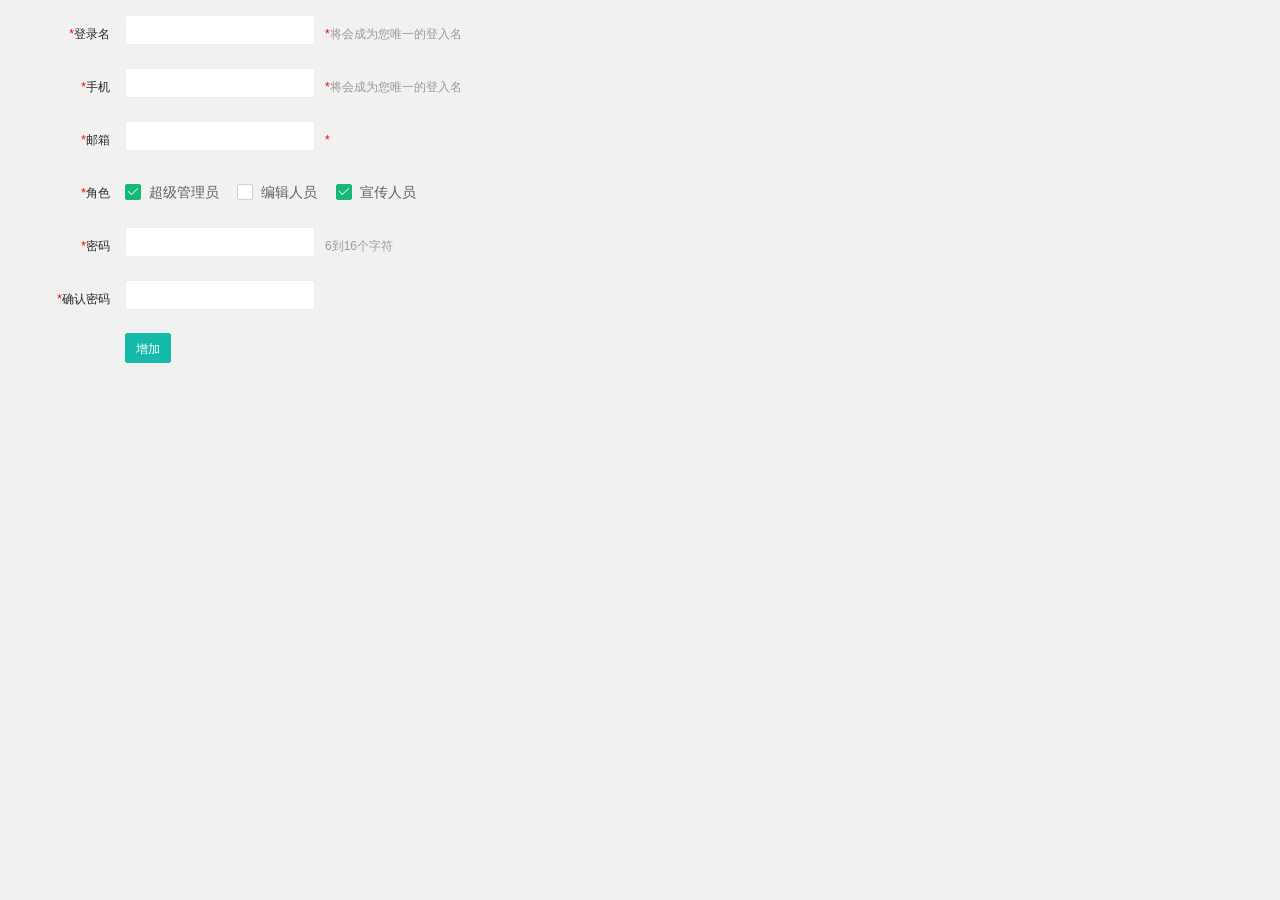
<file: src/main/webapp/admin-add.html>
<!DOCTYPE html>
<html class="x-admin-sm" lang="">
    
    <head>
        <meta charset="UTF-8">
        <title>欢迎页面-X-admin2.2</title>
        <meta name="renderer" content="webkit">
        <meta http-equiv="X-UA-Compatible" content="IE=edge,chrome=1">
        <meta name="viewport" content="width=device-width,user-scalable=yes, minimum-scale=0.4, initial-scale=0.8,target-densitydpi=low-dpi" />
        <link rel="stylesheet" href="css/font.css">
        <link rel="stylesheet" href="css/xadmin.css">
        <script type="text/javascript" src="lib/layui/layui.js" charset="utf-8"></script>
        <script type="text/javascript" src="js/xadmin.js"></script>
        <!-- 让IE8/9支持媒体查询，从而兼容栅格 -->
        <!--[if lt IE 9]>
            <script src="https://cdn.staticfile.org/html5shiv/r29/html5.min.js"></script>
            <script src="https://cdn.staticfile.org/respond.js/1.4.2/respond.min.js"></script>
        <![endif]-->
    </head>
    <body>
        <div class="layui-fluid">
            <div class="layui-row">
                <form class="layui-form">
                  <div class="layui-form-item">
                      <label for="username" class="layui-form-label">
                          <span class="x-red">*</span>登录名
                      </label>
                      <div class="layui-input-inline">
                          <input type="text" id="username" name="username" required="" lay-verify="required"
                          autocomplete="off" class="layui-input">
                      </div>
                      <div class="layui-form-mid layui-word-aux">
                          <span class="x-red">*</span>将会成为您唯一的登入名
                      </div>
                  </div>
                  <div class="layui-form-item">
                      <label for="phone" class="layui-form-label">
                          <span class="x-red">*</span>手机
                      </label>
                      <div class="layui-input-inline">
                          <input type="text" id="phone" name="phone" required="" lay-verify="phone"
                          autocomplete="off" class="layui-input">
                      </div>
                      <div class="layui-form-mid layui-word-aux">
                          <span class="x-red">*</span>将会成为您唯一的登入名
                      </div>
                  </div>
                  <div class="layui-form-item">
                      <label for="L_email" class="layui-form-label">
                          <span class="x-red">*</span>邮箱
                      </label>
                      <div class="layui-input-inline">
                          <input type="text" id="L_email" name="email" required="" lay-verify="email"
                          autocomplete="off" class="layui-input">
                      </div>
                      <div class="layui-form-mid layui-word-aux">
                          <span class="x-red">*</span>
                      </div>
                  </div>
                  <div class="layui-form-item">
                      <label class="layui-form-label"><span class="x-red">*</span>角色</label>
                      <div class="layui-input-block">
                        <input type="checkbox" name="like1[write]" lay-skin="primary" title="超级管理员" checked="">
                        <input type="checkbox" name="like1[read]" lay-skin="primary" title="编辑人员">
                        <input type="checkbox" name="like1[write]" lay-skin="primary" title="宣传人员" checked="">
                      </div>
                  </div>
                  <div class="layui-form-item">
                      <label for="L_pass" class="layui-form-label">
                          <span class="x-red">*</span>密码
                      </label>
                      <div class="layui-input-inline">
                          <input type="password" id="L_pass" name="pass" required="" lay-verify="pass"
                          autocomplete="off" class="layui-input">
                      </div>
                      <div class="layui-form-mid layui-word-aux">
                          6到16个字符
                      </div>
                  </div>
                  <div class="layui-form-item">
                      <label for="L_repass" class="layui-form-label">
                          <span class="x-red">*</span>确认密码
                      </label>
                      <div class="layui-input-inline">
                          <input type="password" id="L_repass" name="repass" required="" lay-verify="repass"
                          autocomplete="off" class="layui-input">
                      </div>
                  </div>
                  <div class="layui-form-item">
                      <label for="L_repass" class="layui-form-label">
                      </label>
                      <button  class="layui-btn" lay-filter="add" lay-submit="">
                          增加
                      </button>
                  </div>
              </form>
            </div>
        </div>
        <script>layui.use(['form', 'layer'],
            function() {
                $ = layui.jquery;
                var form = layui.form,
                layer = layui.layer;

                //自定义验证规则
                form.verify({
                    nikename: function(value) {
                        if (value.length < 5) {
                            return '昵称至少得5个字符啊';
                        }
                    },
                    pass: [/(.+){6,12}$/, '密码必须6到12位'],
                    repass: function(value) {
                        if ($('#L_pass').val() != $('#L_repass').val()) {
                            return '两次密码不一致';
                        }
                    }
                });

                //监听提交
                form.on('submit(add)',
                function(data) {
                    console.log(data);
                    //发异步，把数据提交给php
                    layer.alert("增加成功", {
                        icon: 6
                    },
                    function() {
                        //关闭当前frame
                        xadmin.close();

                        // 可以对父窗口进行刷新 
                        xadmin.father_reload();
                    });
                    return false;
                });

            });</script>
        <script>var _hmt = _hmt || []; (function() {
                var hm = document.createElement("script");
                hm.src = "https://hm.baidu.com/hm.js?b393d153aeb26b46e9431fabaf0f6190";
                var s = document.getElementsByTagName("script")[0];
                s.parentNode.insertBefore(hm, s);
            })();</script>
    </body>

</html>
</file>
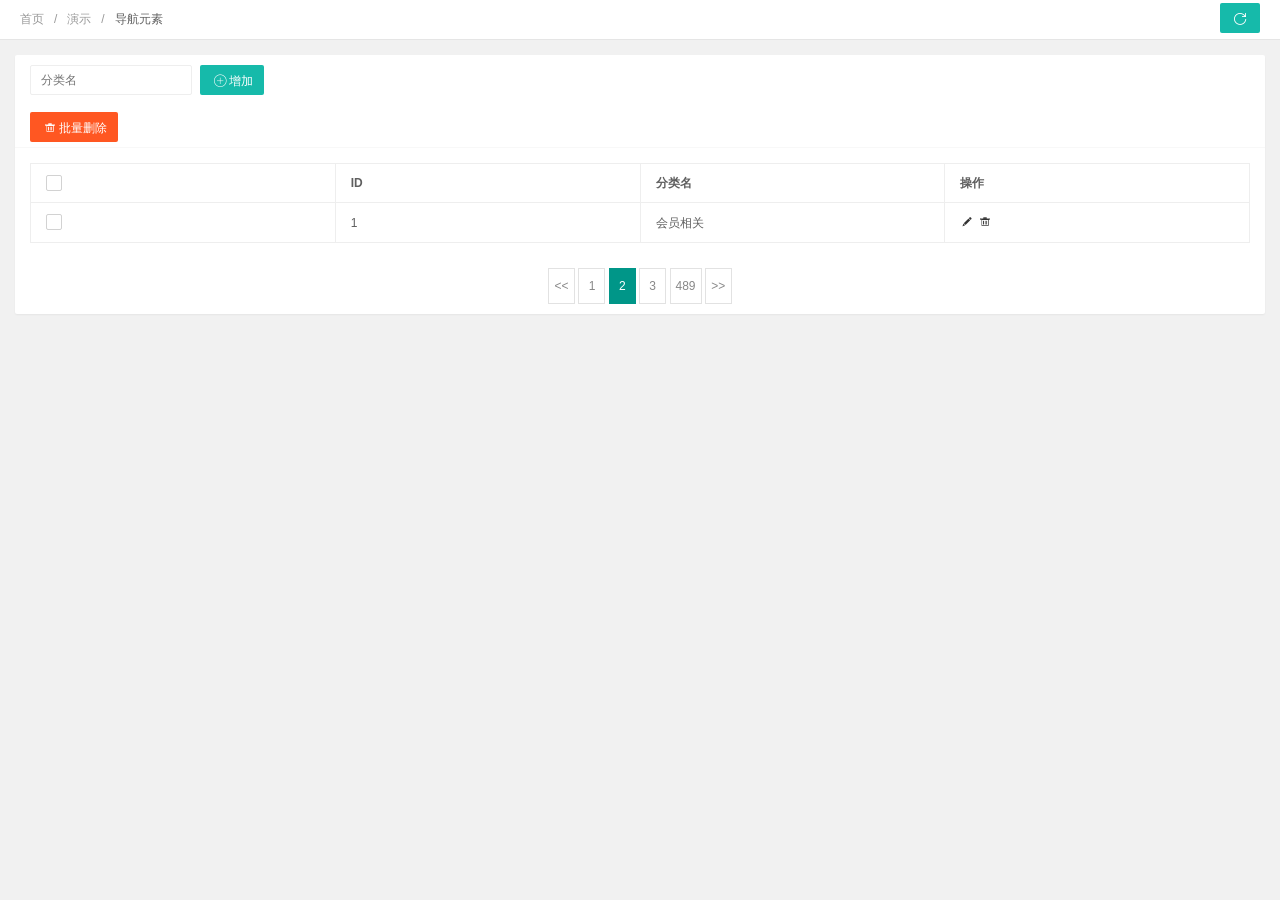
<file: src/main/webapp/admin-cate.html>
<!DOCTYPE html>
<html class="x-admin-sm">
    <head>
        <meta charset="UTF-8">
        <title>欢迎页面-X-admin2.2</title>
        <meta name="renderer" content="webkit">
        <meta http-equiv="X-UA-Compatible" content="IE=edge,chrome=1">
        <meta name="viewport" content="width=device-width,user-scalable=yes, minimum-scale=0.4, initial-scale=0.8,target-densitydpi=low-dpi" />
        <link rel="stylesheet" href="css/font.css">
        <link rel="stylesheet" href="css/xadmin.css">
        <script src="lib/layui/layui.js" charset="utf-8"></script>
        <script type="text/javascript" src="js/xadmin.js"></script>
        <!--[if lt IE 9]>
          <script src="https://cdn.staticfile.org/html5shiv/r29/html5.min.js"></script>
          <script src="https://cdn.staticfile.org/respond.js/1.4.2/respond.min.js"></script>
        <![endif]-->
    </head>
    <body>
        <div class="x-nav">
          <span class="layui-breadcrumb">
            <a href="">首页</a>
            <a href="">演示</a>
            <a>
              <cite>导航元素</cite></a>
          </span>
          <a class="layui-btn layui-btn-small" style="line-height:1.6em;margin-top:3px;float:right" onclick="location.reload()" title="刷新">
            <i class="layui-icon layui-icon-refresh" style="line-height:30px"></i></a>
        </div>
        <div class="layui-fluid">
            <div class="layui-row layui-col-space15">
                <div class="layui-col-md12">
                    <div class="layui-card">
                        <div class="layui-card-body ">
                            <form class="layui-form layui-col-space5">
                                
                                <div class="layui-inline layui-show-xs-block">
                                    <input type="text" name="username"  placeholder="分类名" autocomplete="off" class="layui-input">
                                </div>
                                <div class="layui-inline layui-show-xs-block">
                                    <button class="layui-btn"  lay-submit="" lay-filter="sreach"><i class="layui-icon"></i>增加</button>
                                </div>
                            </form>
                        </div>
                        <div class="layui-card-header">
                            <button class="layui-btn layui-btn-danger" onclick="delAll()"><i class="layui-icon"></i>批量删除</button>
                        </div>
                        <div class="layui-card-body ">
                            <table class="layui-table layui-form">
                                <thead>
                                  <tr>
                                    <th>
                                     <input type="checkbox" name=""  lay-skin="primary">
                                    </th>
                                    <th>ID</th>
                                    <th>分类名</th>
                                    <th>操作</th>
                                </thead>
                                <tbody>
                                  <tr>
                                    <td>
                                      <input type="checkbox" name=""  lay-skin="primary">
                                    </td>
                                    <td>1</td>
                                    <td>会员相关</td>
                                    <td class="td-manage">
                                      <a title="编辑"  onclick="xadmin.open('编辑','admin-edit.html')" href="javascript:;">
                                        <i class="layui-icon">&#xe642;</i>
                                      </a>
                                      <a title="删除" onclick="member_del(this,'要删除的id')" href="javascript:;">
                                        <i class="layui-icon">&#xe640;</i>
                                      </a>
                                    </td>
                                  </tr>
                                </tbody>
                              </table>
                        </div>
                        <div class="layui-card-body ">
                            <div class="page">
                                <div>
                                  <a class="prev" href="">&lt;&lt;</a>
                                  <a class="num" href="">1</a>
                                  <span class="current">2</span>
                                  <a class="num" href="">3</a>
                                  <a class="num" href="">489</a>
                                  <a class="next" href="">&gt;&gt;</a>
                                </div>
                            </div>
                        </div>
                    </div>
                </div>
            </div>
        </div> 
    </body>
    <script>
      layui.use(['laydate','form'], function(){
        var laydate = layui.laydate;
        var form = layui.form;
        
        //执行一个laydate实例
        laydate.render({
          elem: '#start' //指定元素
        });

        //执行一个laydate实例
        laydate.render({
          elem: '#end' //指定元素
        });
      });

       /*用户-停用*/
      function member_stop(obj,id){
          layer.confirm('确认要停用吗？',function(index){

              if($(obj).attr('title')=='启用'){

                //发异步把用户状态进行更改
                $(obj).attr('title','停用')
                $(obj).find('i').html('&#xe62f;');

                $(obj).parents("tr").find(".td-status").find('span').addClass('layui-btn-disabled').html('已停用');
                layer.msg('已停用!',{icon: 5,time:1000});

              }else{
                $(obj).attr('title','启用')
                $(obj).find('i').html('&#xe601;');

                $(obj).parents("tr").find(".td-status").find('span').removeClass('layui-btn-disabled').html('已启用');
                layer.msg('已启用!',{icon: 5,time:1000});
              }
              
          });
      }

      /*用户-删除*/
      function member_del(obj,id){
          layer.confirm('确认要删除吗？',function(index){
              //发异步删除数据
              $(obj).parents("tr").remove();
              layer.msg('已删除!',{icon:1,time:1000});
          });
      }



      function delAll (argument) {

        var data = tableCheck.getData();
  
        layer.confirm('确认要删除吗？'+data,function(index){
            //捉到所有被选中的，发异步进行删除
            layer.msg('删除成功', {icon: 1});
            $(".layui-form-checked").not('.header').parents('tr').remove();
        });
      }
    </script>
    <script>var _hmt = _hmt || []; (function() {
        var hm = document.createElement("script");
        hm.src = "https://hm.baidu.com/hm.js?b393d153aeb26b46e9431fabaf0f6190";
        var s = document.getElementsByTagName("script")[0];
        s.parentNode.insertBefore(hm, s);
      })();</script>
</html>
</file>
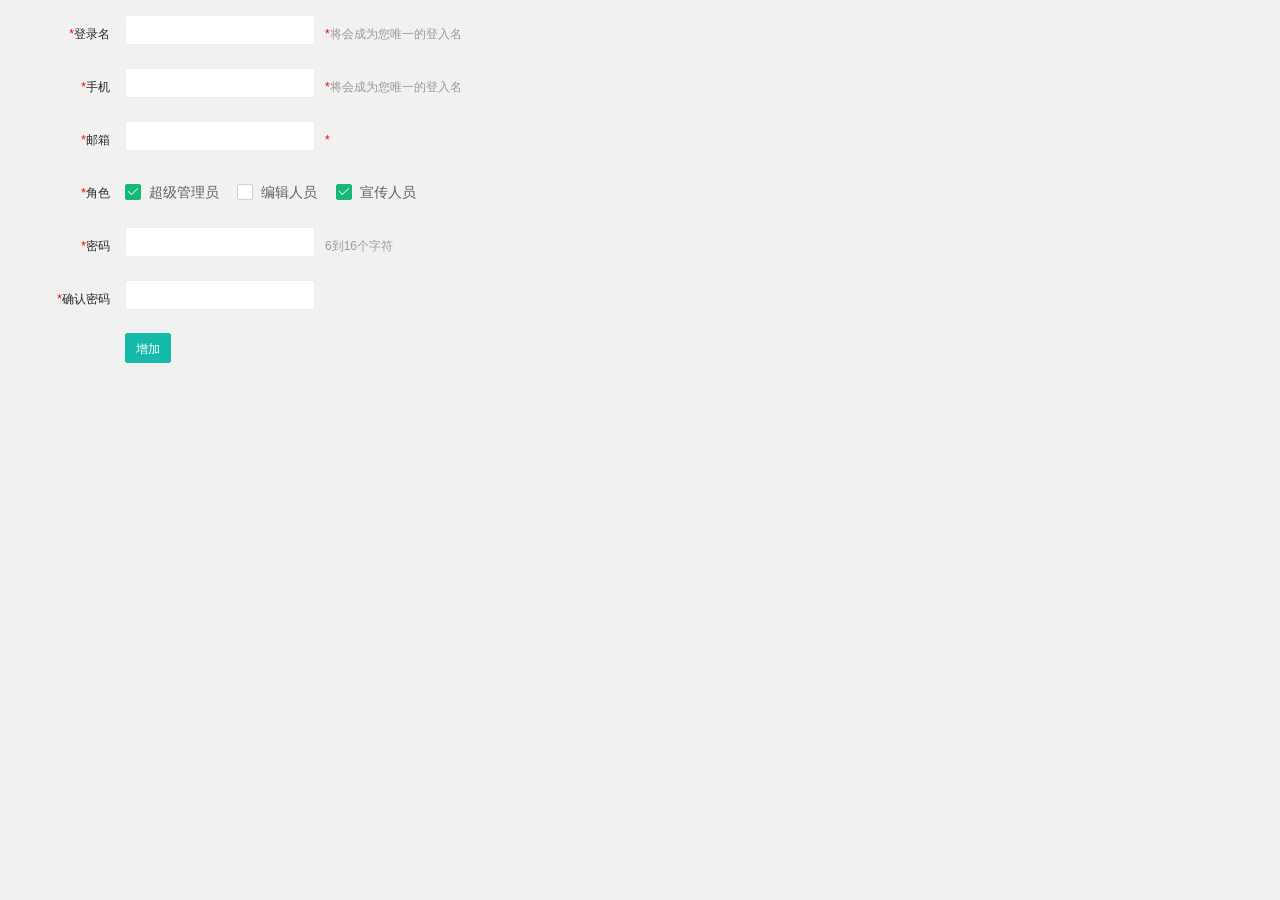
<file: src/main/webapp/admin-edit.html>
<!DOCTYPE html>
<html class="x-admin-sm">
    
    <head>
        <meta charset="UTF-8">
        <title>欢迎页面-X-admin2.2</title>
        <meta name="renderer" content="webkit">
        <meta http-equiv="X-UA-Compatible" content="IE=edge,chrome=1">
        <meta name="viewport" content="width=device-width,user-scalable=yes, minimum-scale=0.4, initial-scale=0.8,target-densitydpi=low-dpi" />
        <link rel="stylesheet" href="css/font.css">
        <link rel="stylesheet" href="css/xadmin.css">
        <script type="text/javascript" src="lib/layui/layui.js" charset="utf-8"></script>
        <script type="text/javascript" src="js/xadmin.js"></script>
        <!-- 让IE8/9支持媒体查询，从而兼容栅格 -->
        <!--[if lt IE 9]>
            <script src="https://cdn.staticfile.org/html5shiv/r29/html5.min.js"></script>
            <script src="https://cdn.staticfile.org/respond.js/1.4.2/respond.min.js"></script>
        <![endif]-->
    </head>
    <body>
        <div class="layui-fluid">
            <div class="layui-row">
                <form class="layui-form">
                  <div class="layui-form-item">
                      <label for="username" class="layui-form-label">
                          <span class="x-red">*</span>登录名
                      </label>
                      <div class="layui-input-inline">
                          <input type="text" id="username" name="username" required="" lay-verify="required"
                          autocomplete="off" class="layui-input">
                      </div>
                      <div class="layui-form-mid layui-word-aux">
                          <span class="x-red">*</span>将会成为您唯一的登入名
                      </div>
                  </div>
                  <div class="layui-form-item">
                      <label for="phone" class="layui-form-label">
                          <span class="x-red">*</span>手机
                      </label>
                      <div class="layui-input-inline">
                          <input type="text" id="phone" name="phone" required="" lay-verify="phone"
                          autocomplete="off" class="layui-input">
                      </div>
                      <div class="layui-form-mid layui-word-aux">
                          <span class="x-red">*</span>将会成为您唯一的登入名
                      </div>
                  </div>
                  <div class="layui-form-item">
                      <label for="L_email" class="layui-form-label">
                          <span class="x-red">*</span>邮箱
                      </label>
                      <div class="layui-input-inline">
                          <input type="text" id="L_email" name="email" required="" lay-verify="email"
                          autocomplete="off" class="layui-input">
                      </div>
                      <div class="layui-form-mid layui-word-aux">
                          <span class="x-red">*</span>
                      </div>
                  </div>
                  <div class="layui-form-item">
                      <label class="layui-form-label"><span class="x-red">*</span>角色</label>
                      <div class="layui-input-block">
                        <input type="checkbox" name="like1[write]" lay-skin="primary" title="超级管理员" checked="">
                        <input type="checkbox" name="like1[read]" lay-skin="primary" title="编辑人员">
                        <input type="checkbox" name="like1[write]" lay-skin="primary" title="宣传人员" checked="">
                      </div>
                  </div>
                  <div class="layui-form-item">
                      <label for="L_pass" class="layui-form-label">
                          <span class="x-red">*</span>密码
                      </label>
                      <div class="layui-input-inline">
                          <input type="password" id="L_pass" name="pass" required="" lay-verify="pass"
                          autocomplete="off" class="layui-input">
                      </div>
                      <div class="layui-form-mid layui-word-aux">
                          6到16个字符
                      </div>
                  </div>
                  <div class="layui-form-item">
                      <label for="L_repass" class="layui-form-label">
                          <span class="x-red">*</span>确认密码
                      </label>
                      <div class="layui-input-inline">
                          <input type="password" id="L_repass" name="repass" required="" lay-verify="repass"
                          autocomplete="off" class="layui-input">
                      </div>
                  </div>
                  <div class="layui-form-item">
                      <label for="L_repass" class="layui-form-label">
                      </label>
                      <button  class="layui-btn" lay-filter="add" lay-submit="">
                          增加
                      </button>
                  </div>
              </form>
            </div>
        </div>
        <script>layui.use(['form', 'layer'],
            function() {
                $ = layui.jquery;
                var form = layui.form,
                layer = layui.layer;

                //自定义验证规则
                form.verify({
                    nikename: function(value) {
                        if (value.length < 5) {
                            return '昵称至少得5个字符啊';
                        }
                    },
                    pass: [/(.+){6,12}$/, '密码必须6到12位'],
                    repass: function(value) {
                        if ($('#L_pass').val() != $('#L_repass').val()) {
                            return '两次密码不一致';
                        }
                    }
                });

                //监听提交
                form.on('submit(add)',
                function(data) {
                    console.log(data);
                    //发异步，把数据提交给php
                    layer.alert("增加成功", {
                        icon: 6
                    },
                    function() {
                        //关闭当前frame
                        xadmin.close();

                        // 可以对父窗口进行刷新 
                        xadmin.father_reload();
                    });
                    return false;
                });

            });</script>
        <script>var _hmt = _hmt || []; (function() {
                var hm = document.createElement("script");
                hm.src = "https://hm.baidu.com/hm.js?b393d153aeb26b46e9431fabaf0f6190";
                var s = document.getElementsByTagName("script")[0];
                s.parentNode.insertBefore(hm, s);
            })();</script>
    </body>

</html>
</file>
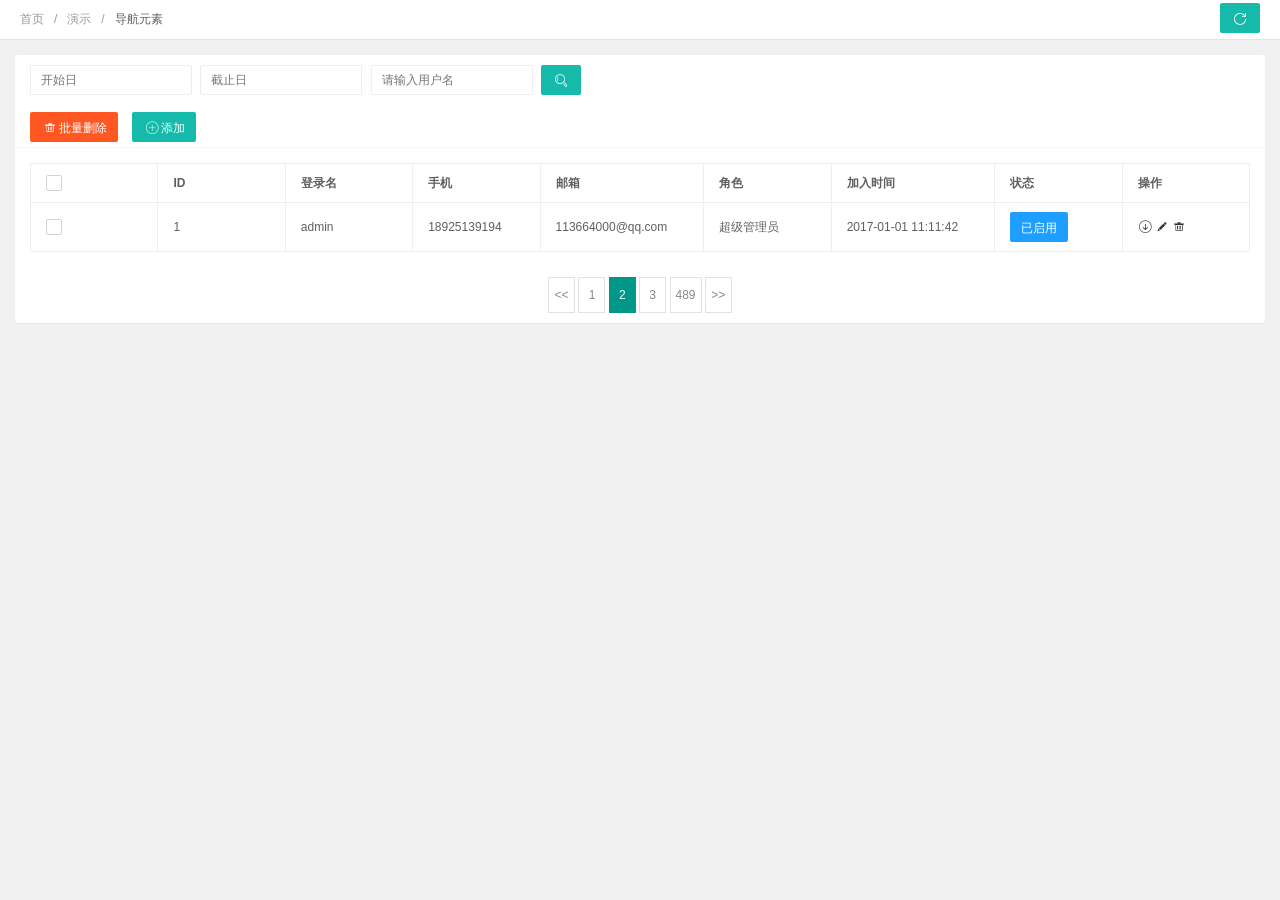
<file: src/main/webapp/admin-list.html>
<!DOCTYPE html>
<html class="x-admin-sm">
    <head>
        <meta charset="UTF-8">
        <title>欢迎页面-X-admin2.2</title>
        <meta name="renderer" content="webkit">
        <meta http-equiv="X-UA-Compatible" content="IE=edge,chrome=1">
        <meta name="viewport" content="width=device-width,user-scalable=yes, minimum-scale=0.4, initial-scale=0.8,target-densitydpi=low-dpi" />
        <link rel="stylesheet" href="css/font.css">
        <link rel="stylesheet" href="css/xadmin.css">
        <script src="lib/layui/layui.js" charset="utf-8"></script>
        <script type="text/javascript" src="js/xadmin.js"></script>
        <!--[if lt IE 9]>
          <script src="https://cdn.staticfile.org/html5shiv/r29/html5.min.js"></script>
          <script src="https://cdn.staticfile.org/respond.js/1.4.2/respond.min.js"></script>
        <![endif]-->
    </head>
    <body>
        <div class="x-nav">
          <span class="layui-breadcrumb">
            <a href="">首页</a>
            <a href="">演示</a>
            <a>
              <cite>导航元素</cite></a>
          </span>
          <a class="layui-btn layui-btn-small" style="line-height:1.6em;margin-top:3px;float:right" onclick="location.reload()" title="刷新">
            <i class="layui-icon layui-icon-refresh" style="line-height:30px"></i></a>
        </div>
        <div class="layui-fluid">
            <div class="layui-row layui-col-space15">
                <div class="layui-col-md12">
                    <div class="layui-card">
                        <div class="layui-card-body ">
                            <form class="layui-form layui-col-space5">
                                <div class="layui-inline layui-show-xs-block">
                                    <input class="layui-input"  autocomplete="off" placeholder="开始日" name="start" id="start">
                                </div>
                                <div class="layui-inline layui-show-xs-block">
                                    <input class="layui-input"  autocomplete="off" placeholder="截止日" name="end" id="end">
                                </div>
                                <div class="layui-inline layui-show-xs-block">
                                    <input type="text" name="username"  placeholder="请输入用户名" autocomplete="off" class="layui-input">
                                </div>
                                <div class="layui-inline layui-show-xs-block">
                                    <button class="layui-btn"  lay-submit="" lay-filter="sreach"><i class="layui-icon">&#xe615;</i></button>
                                </div>
                            </form>
                        </div>
                        <div class="layui-card-header">
                            <button class="layui-btn layui-btn-danger" onclick="delAll()"><i class="layui-icon"></i>批量删除</button>
                            <button class="layui-btn" onclick="xadmin.open('添加用户','./admin-add.html',600,400)"><i class="layui-icon"></i>添加</button>
                        </div>
                        <div class="layui-card-body ">
                            <table class="layui-table layui-form">
                              <thead>
                                <tr>
                                  <th>
                                    <input type="checkbox" name=""  lay-skin="primary">
                                  </th>
                                  <th>ID</th>
                                  <th>登录名</th>
                                  <th>手机</th>
                                  <th>邮箱</th>
                                  <th>角色</th>
                                  <th>加入时间</th>
                                  <th>状态</th>
                                  <th>操作</th>
                              </thead>
                              <tbody>
                                <tr>
                                  <td>
                                    <input type="checkbox" name=""  lay-skin="primary">
                                  </td>
                                  <td>1</td>
                                  <td>admin</td>
                                  <td>18925139194</td>
                                  <td>113664000@qq.com</td>
                                  <td>超级管理员</td>
                                  <td>2017-01-01 11:11:42</td>
                                  <td class="td-status">
                                    <span class="layui-btn layui-btn-normal layui-btn-mini">已启用</span></td>
                                  <td class="td-manage">
                                    <a onclick="member_stop(this,'10001')" href="javascript:;"  title="启用">
                                      <i class="layui-icon">&#xe601;</i>
                                    </a>
                                    <a title="编辑"  onclick="xadmin.open('编辑','admin-edit.html')" href="javascript:;">
                                      <i class="layui-icon">&#xe642;</i>
                                    </a>
                                    <a title="删除" onclick="member_del(this,'要删除的id')" href="javascript:;">
                                      <i class="layui-icon">&#xe640;</i>
                                    </a>
                                  </td>
                                </tr>
                              </tbody>
                            </table>
                        </div>
                        <div class="layui-card-body ">
                            <div class="page">
                                <div>
                                  <a class="prev" href="">&lt;&lt;</a>
                                  <a class="num" href="">1</a>
                                  <span class="current">2</span>
                                  <a class="num" href="">3</a>
                                  <a class="num" href="">489</a>
                                  <a class="next" href="">&gt;&gt;</a>
                                </div>
                            </div>
                        </div>
                    </div>
                </div>
            </div>
        </div> 
    </body>
    <script>
      layui.use(['laydate','form'], function(){
        var laydate = layui.laydate;
        var form = layui.form;
        
        //执行一个laydate实例
        laydate.render({
          elem: '#start' //指定元素
        });

        //执行一个laydate实例
        laydate.render({
          elem: '#end' //指定元素
        });
      });

       /*用户-停用*/
      function member_stop(obj,id){
          layer.confirm('确认要停用吗？',function(index){

              if($(obj).attr('title')=='启用'){

                //发异步把用户状态进行更改
                $(obj).attr('title','停用')
                $(obj).find('i').html('&#xe62f;');

                $(obj).parents("tr").find(".td-status").find('span').addClass('layui-btn-disabled').html('已停用');
                layer.msg('已停用!',{icon: 5,time:1000});

              }else{
                $(obj).attr('title','启用')
                $(obj).find('i').html('&#xe601;');

                $(obj).parents("tr").find(".td-status").find('span').removeClass('layui-btn-disabled').html('已启用');
                layer.msg('已启用!',{icon: 5,time:1000});
              }
              
          });
      }

      /*用户-删除*/
      function member_del(obj,id){
          layer.confirm('确认要删除吗？',function(index){
              //发异步删除数据
              $(obj).parents("tr").remove();
              layer.msg('已删除!',{icon:1,time:1000});
          });
      }



      function delAll (argument) {

        var data = tableCheck.getData();
  
        layer.confirm('确认要删除吗？'+data,function(index){
            //捉到所有被选中的，发异步进行删除
            layer.msg('删除成功', {icon: 1});
            $(".layui-form-checked").not('.header').parents('tr').remove();
        });
      }
    </script>
    <script>var _hmt = _hmt || []; (function() {
        var hm = document.createElement("script");
        hm.src = "https://hm.baidu.com/hm.js?b393d153aeb26b46e9431fabaf0f6190";
        var s = document.getElementsByTagName("script")[0];
        s.parentNode.insertBefore(hm, s);
      })();</script>
</html>
</file>
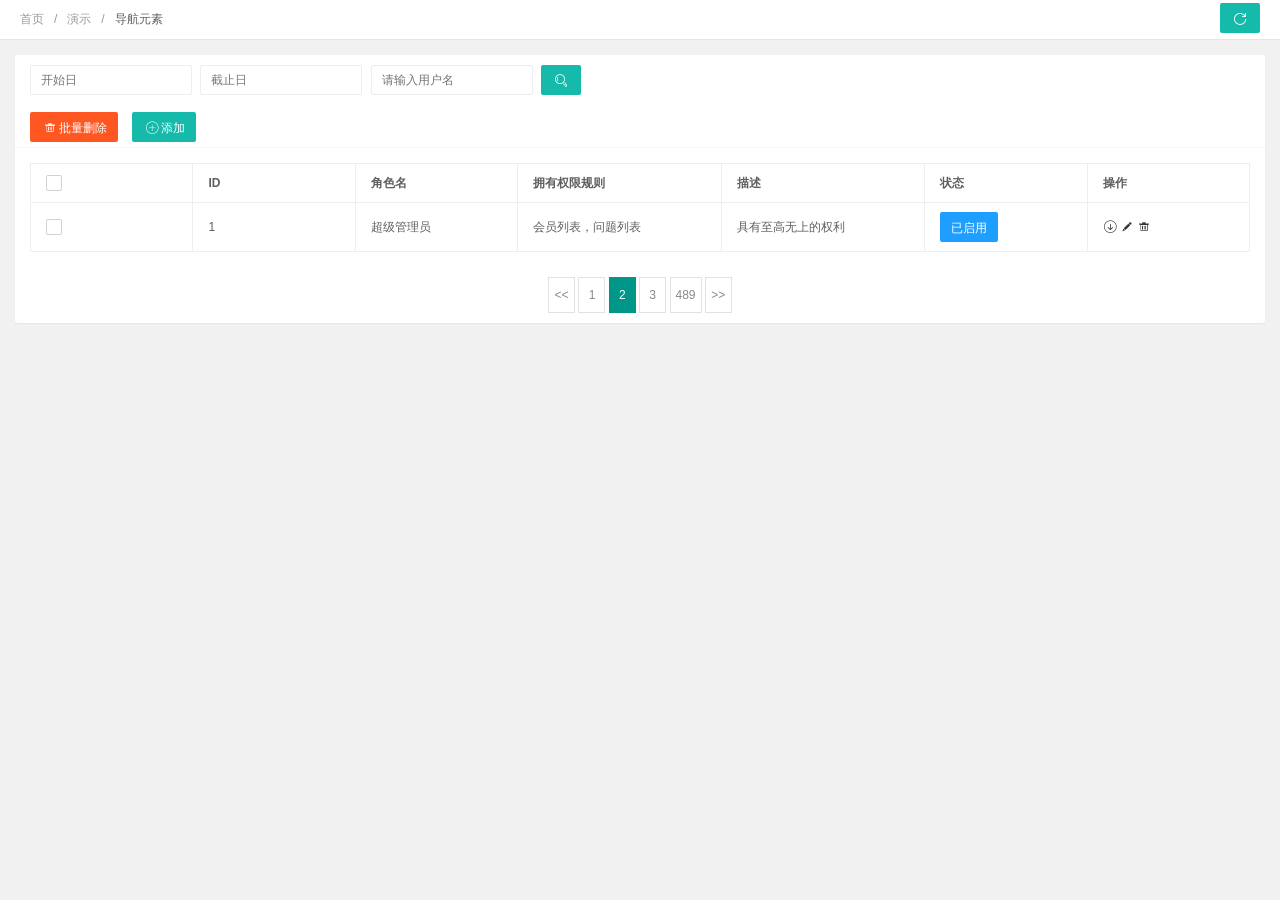
<file: src/main/webapp/admin-role.html>
<!DOCTYPE html>
<html class="x-admin-sm">
    <head>
        <meta charset="UTF-8">
        <title>欢迎页面-X-admin2.2</title>
        <meta name="renderer" content="webkit">
        <meta http-equiv="X-UA-Compatible" content="IE=edge,chrome=1">
        <meta name="viewport" content="width=device-width,user-scalable=yes, minimum-scale=0.4, initial-scale=0.8,target-densitydpi=low-dpi" />
        <link rel="stylesheet" href="css/font.css">
        <link rel="stylesheet" href="css/xadmin.css">
        <script src="lib/layui/layui.js" charset="utf-8"></script>
        <script type="text/javascript" src="js/xadmin.js"></script>
        <!--[if lt IE 9]>
          <script src="https://cdn.staticfile.org/html5shiv/r29/html5.min.js"></script>
          <script src="https://cdn.staticfile.org/respond.js/1.4.2/respond.min.js"></script>
        <![endif]-->
    </head>
    <body>
        <div class="x-nav">
          <span class="layui-breadcrumb">
            <a href="">首页</a>
            <a href="">演示</a>
            <a>
              <cite>导航元素</cite></a>
          </span>
          <a class="layui-btn layui-btn-small" style="line-height:1.6em;margin-top:3px;float:right" onclick="location.reload()" title="刷新">
            <i class="layui-icon layui-icon-refresh" style="line-height:30px"></i></a>
        </div>
        <div class="layui-fluid">
            <div class="layui-row layui-col-space15">
                <div class="layui-col-md12">
                    <div class="layui-card">
                        <div class="layui-card-body ">
                            <form class="layui-form layui-col-space5">
                                <div class="layui-inline layui-show-xs-block">
                                    <input class="layui-input"  autocomplete="off" placeholder="开始日" name="start" id="start">
                                </div>
                                <div class="layui-inline layui-show-xs-block">
                                    <input class="layui-input"  autocomplete="off" placeholder="截止日" name="end" id="end">
                                </div>
                                <div class="layui-inline layui-show-xs-block">
                                    <input type="text" name="username"  placeholder="请输入用户名" autocomplete="off" class="layui-input">
                                </div>
                                <div class="layui-inline layui-show-xs-block">
                                    <button class="layui-btn"  lay-submit="" lay-filter="sreach"><i class="layui-icon">&#xe615;</i></button>
                                </div>
                            </form>
                        </div>
                        <div class="layui-card-header">
                            <button class="layui-btn layui-btn-danger" onclick="delAll()"><i class="layui-icon"></i>批量删除</button>
                            <button class="layui-btn" onclick="xadmin.open('添加用户','./role-add.html',600,400)"><i class="layui-icon"></i>添加</button>
                        </div>
                        <div class="layui-card-body ">
                            <table class="layui-table layui-form">
                              <thead>
                                <tr>
                                  <th>
                                    <input type="checkbox" name=""  lay-skin="primary">
                                  </th>
                                  <th>ID</th>
                                  <th>角色名</th>
                                  <th>拥有权限规则</th>
                                  <th>描述</th>
                                  <th>状态</th>
                                  <th>操作</th>
                              </thead>
                              <tbody>
                                <tr>
                                  <td>
                                    <input type="checkbox" name=""  lay-skin="primary">
                                  </td>
                                  <td>1</td>
                                  <td>超级管理员</td>
                                  <td>会员列表，问题列表</td>
                                  <td>具有至高无上的权利</td>
                                  <td class="td-status">
                                    <span class="layui-btn layui-btn-normal layui-btn-mini">已启用</span></td>
                                  <td class="td-manage">
                                    <a onclick="member_stop(this,'10001')" href="javascript:;"  title="启用">
                                      <i class="layui-icon">&#xe601;</i>
                                    </a>
                                    <a title="编辑"  onclick="xadmin.open('编辑','role-add.html')" href="javascript:;">
                                      <i class="layui-icon">&#xe642;</i>
                                    </a>
                                    <a title="删除" onclick="member_del(this,'要删除的id')" href="javascript:;">
                                      <i class="layui-icon">&#xe640;</i>
                                    </a>
                                  </td>
                                </tr>
                              </tbody>
                            </table>
                        </div>
                        <div class="layui-card-body ">
                            <div class="page">
                                <div>
                                  <a class="prev" href="">&lt;&lt;</a>
                                  <a class="num" href="">1</a>
                                  <span class="current">2</span>
                                  <a class="num" href="">3</a>
                                  <a class="num" href="">489</a>
                                  <a class="next" href="">&gt;&gt;</a>
                                </div>
                            </div>
                        </div>
                    </div>
                </div>
            </div>
        </div> 
    </body>
    <script>
      layui.use(['laydate','form'], function(){
        var laydate = layui.laydate;
        var form = layui.form;
        
        //执行一个laydate实例
        laydate.render({
          elem: '#start' //指定元素
        });

        //执行一个laydate实例
        laydate.render({
          elem: '#end' //指定元素
        });
      });

       /*用户-停用*/
      function member_stop(obj,id){
          layer.confirm('确认要停用吗？',function(index){

              if($(obj).attr('title')=='启用'){

                //发异步把用户状态进行更改
                $(obj).attr('title','停用')
                $(obj).find('i').html('&#xe62f;');

                $(obj).parents("tr").find(".td-status").find('span').addClass('layui-btn-disabled').html('已停用');
                layer.msg('已停用!',{icon: 5,time:1000});

              }else{
                $(obj).attr('title','启用')
                $(obj).find('i').html('&#xe601;');

                $(obj).parents("tr").find(".td-status").find('span').removeClass('layui-btn-disabled').html('已启用');
                layer.msg('已启用!',{icon: 5,time:1000});
              }
              
          });
      }

      /*用户-删除*/
      function member_del(obj,id){
          layer.confirm('确认要删除吗？',function(index){
              //发异步删除数据
              $(obj).parents("tr").remove();
              layer.msg('已删除!',{icon:1,time:1000});
          });
      }



      function delAll (argument) {

        var data = tableCheck.getData();
  
        layer.confirm('确认要删除吗？'+data,function(index){
            //捉到所有被选中的，发异步进行删除
            layer.msg('删除成功', {icon: 1});
            $(".layui-form-checked").not('.header').parents('tr').remove();
        });
      }
    </script>
    <script>var _hmt = _hmt || []; (function() {
        var hm = document.createElement("script");
        hm.src = "https://hm.baidu.com/hm.js?b393d153aeb26b46e9431fabaf0f6190";
        var s = document.getElementsByTagName("script")[0];
        s.parentNode.insertBefore(hm, s);
      })();</script>
</html>
</file>
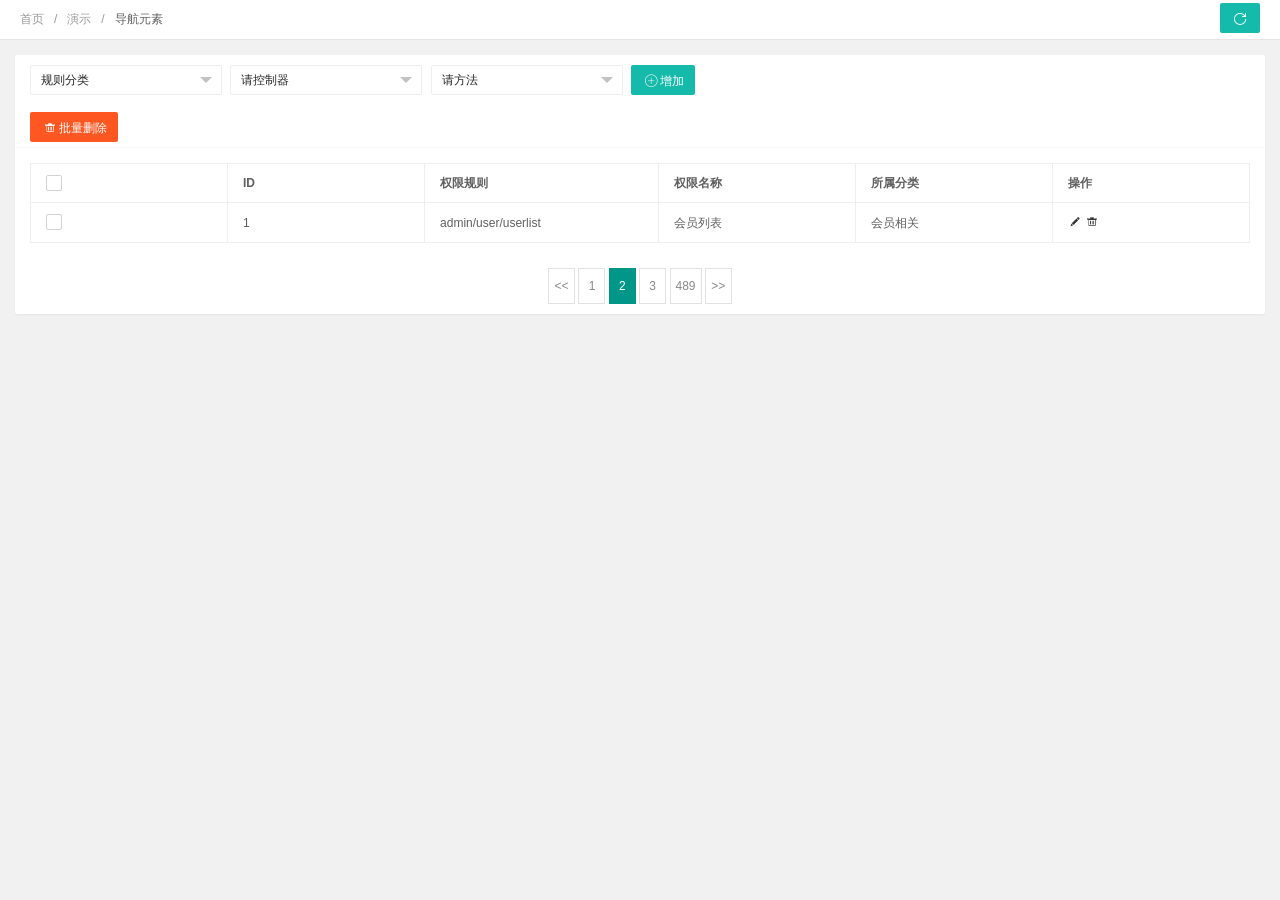
<file: src/main/webapp/admin-rule.html>
<!DOCTYPE html>
<html class="x-admin-sm">
    <head>
        <meta charset="UTF-8">
        <title>欢迎页面-X-admin2.2</title>
        <meta name="renderer" content="webkit">
        <meta http-equiv="X-UA-Compatible" content="IE=edge,chrome=1">
        <meta name="viewport" content="width=device-width,user-scalable=yes, minimum-scale=0.4, initial-scale=0.8,target-densitydpi=low-dpi" />
        <link rel="stylesheet" href="css/font.css">
        <link rel="stylesheet" href="css/xadmin.css">
        <script src="lib/layui/layui.js" charset="utf-8"></script>
        <script type="text/javascript" src="js/xadmin.js"></script>
        <!--[if lt IE 9]>
          <script src="https://cdn.staticfile.org/html5shiv/r29/html5.min.js"></script>
          <script src="https://cdn.staticfile.org/respond.js/1.4.2/respond.min.js"></script>
        <![endif]-->
    </head>
    <body>
        <div class="x-nav">
          <span class="layui-breadcrumb">
            <a href="">首页</a>
            <a href="">演示</a>
            <a>
              <cite>导航元素</cite></a>
          </span>
          <a class="layui-btn layui-btn-small" style="line-height:1.6em;margin-top:3px;float:right" onclick="location.reload()" title="刷新">
            <i class="layui-icon layui-icon-refresh" style="line-height:30px"></i></a>
        </div>
        <div class="layui-fluid">
            <div class="layui-row layui-col-space15">
                <div class="layui-col-md12">
                    <div class="layui-card">
                        <div class="layui-card-body ">
                            <form class="layui-form layui-col-space5">
                                
                                <div class="layui-inline layui-show-xs-block">
                                    <select name="cateid">
                                      <option>规则分类</option>
                                      <option>文章</option>
                                      <option>会员</option>
                                      <option>权限</option>
                                    </select>
                                </div>
                                <div class="layui-inline layui-show-xs-block">
                                    <select name="contrller">
                                      <option>请控制器</option>
                                      <option>Index</option>
                                      <option>Goods</option>
                                      <option>Cate</option>
                                    </select>
                                </div>
                                <div class="layui-inline layui-show-xs-block">
                                    <select name="action">
                                      <option>请方法</option>
                                      <option>add</option>
                                      <option>login</option>
                                      <option>checklogin</option>
                                    </select>
                                </div>
                                <div class="layui-inline layui-show-xs-block">
                                    <button class="layui-btn"  lay-submit="" lay-filter="sreach"><i class="layui-icon"></i>增加</button>
                                </div>
                            </form>
                        </div>
                        <div class="layui-card-header">
                            <button class="layui-btn layui-btn-danger" onclick="delAll()"><i class="layui-icon"></i>批量删除</button>
                        </div>
                        <div class="layui-card-body ">
                            <table class="layui-table layui-form">
                              <thead>
                                <tr>
                                  <th>
                                    <input type="checkbox" name=""  lay-skin="primary">
                                  </th>
                                  <th>ID</th>
                                  <th>权限规则</th>
                                  <th>权限名称</th>
                                  <th>所属分类</th>
                                  <th>操作</th>
                              </thead>
                              <tbody>
                                <tr>
                                  <td>
                                   <input type="checkbox" name=""  lay-skin="primary">
                                  </td>
                                  <td>1</td>
                                  <td>admin/user/userlist</td>
                                  <td>会员列表</td>
                                  <td>会员相关</td>
                                  <td class="td-manage">
                                    <a title="编辑"  onclick="xadmin.open('编辑','xxx.html')" href="javascript:;">
                                      <i class="layui-icon">&#xe642;</i>
                                    </a>
                                    <a title="删除" onclick="member_del(this,'要删除的id')" href="javascript:;">
                                      <i class="layui-icon">&#xe640;</i>
                                    </a>
                                  </td>
                                </tr>
                              </tbody>
                            </table>
                        </div>
                        <div class="layui-card-body ">
                            <div class="page">
                                <div>
                                  <a class="prev" href="">&lt;&lt;</a>
                                  <a class="num" href="">1</a>
                                  <span class="current">2</span>
                                  <a class="num" href="">3</a>
                                  <a class="num" href="">489</a>
                                  <a class="next" href="">&gt;&gt;</a>
                                </div>
                            </div>
                        </div>
                    </div>
                </div>
            </div>
        </div> 
    </body>
    <script>
      layui.use(['laydate','form'], function(){
        var laydate = layui.laydate;
        var form = layui.form;
        
        //执行一个laydate实例
        laydate.render({
          elem: '#start' //指定元素
        });

        //执行一个laydate实例
        laydate.render({
          elem: '#end' //指定元素
        });
      });

       /*用户-停用*/
      function member_stop(obj,id){
          layer.confirm('确认要停用吗？',function(index){

              if($(obj).attr('title')=='启用'){

                //发异步把用户状态进行更改
                $(obj).attr('title','停用')
                $(obj).find('i').html('&#xe62f;');

                $(obj).parents("tr").find(".td-status").find('span').addClass('layui-btn-disabled').html('已停用');
                layer.msg('已停用!',{icon: 5,time:1000});

              }else{
                $(obj).attr('title','启用')
                $(obj).find('i').html('&#xe601;');

                $(obj).parents("tr").find(".td-status").find('span').removeClass('layui-btn-disabled').html('已启用');
                layer.msg('已启用!',{icon: 5,time:1000});
              }
              
          });
      }

      /*用户-删除*/
      function member_del(obj,id){
          layer.confirm('确认要删除吗？',function(index){
              //发异步删除数据
              $(obj).parents("tr").remove();
              layer.msg('已删除!',{icon:1,time:1000});
          });
      }



      function delAll (argument) {

        var data = tableCheck.getData();
  
        layer.confirm('确认要删除吗？'+data,function(index){
            //捉到所有被选中的，发异步进行删除
            layer.msg('删除成功', {icon: 1});
            $(".layui-form-checked").not('.header').parents('tr').remove();
        });
      }
    </script>
    <script>var _hmt = _hmt || []; (function() {
        var hm = document.createElement("script");
        hm.src = "https://hm.baidu.com/hm.js?b393d153aeb26b46e9431fabaf0f6190";
        var s = document.getElementsByTagName("script")[0];
        s.parentNode.insertBefore(hm, s);
      })();</script>
</html>
</file>
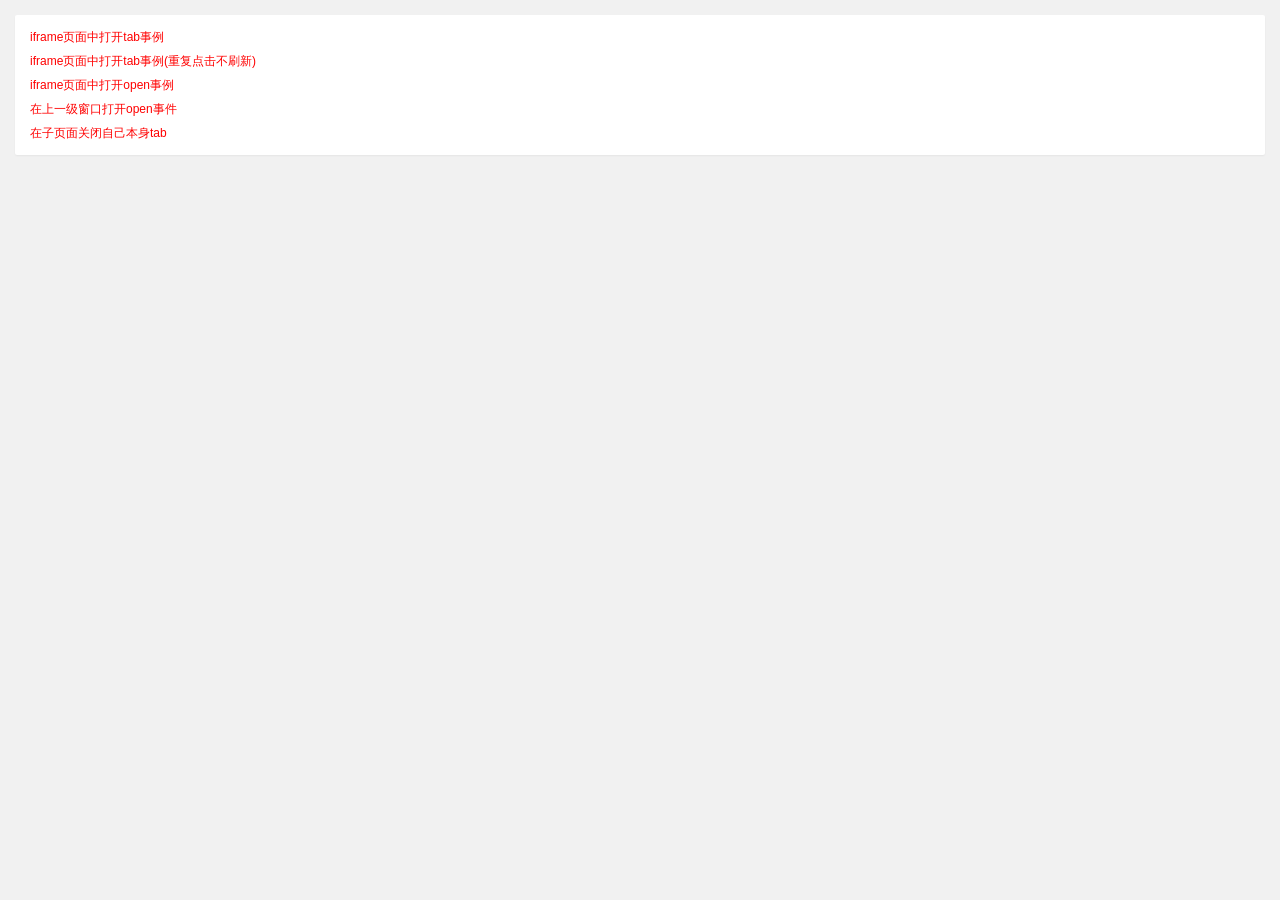
<file: src/main/webapp/demo.html>
<!DOCTYPE html>
<html class="x-admin-sm">
    <head>
        <meta charset="UTF-8">
        <title>欢迎页面-X-admin2.2</title>
        <meta name="renderer" content="webkit">
        <meta http-equiv="X-UA-Compatible" content="IE=edge,chrome=1">
        <meta name="viewport" content="width=device-width,user-scalable=yes, minimum-scale=0.4, initial-scale=0.8,target-densitydpi=low-dpi" />
        <link rel="stylesheet" href="css/font.css">
        <link rel="stylesheet" href="css/xadmin.css">
        <script src="lib/layui/layui.js" charset="utf-8"></script>
        <script type="text/javascript" src="js/xadmin.js"></script>
        <!--[if lt IE 9]>
          <script src="https://cdn.staticfile.org/html5shiv/r29/html5.min.js"></script>
          <script src="https://cdn.staticfile.org/respond.js/1.4.2/respond.min.js"></script>
        <![endif]-->
    </head>
    <body>
        <div class="layui-fluid">
            <div class="layui-row layui-col-space15">
                <div class="layui-col-md12">
                    <div class="layui-card">
                        <div class="layui-card-body ">
                            <a onclick="parent.xadmin.add_tab('在tab打开','https://www.baidu.com',true)" style="color: red" href="javascript:;">iframe页面中打开tab事例</a>
                            <br>
                            <a onclick="parent.xadmin.add_tab('在tab打开','https://www.baidu.com')" style="color: red" href="javascript:;">iframe页面中打开tab事例(重复点击不刷新)</a>
                            <br>
                            <a onclick="xadmin.open('iframe页面中打开open事例','https://www.163.com')" style="color: red" href="javascript:;">iframe页面中打开open事例</a>
                            <br>
                            <a onclick="parent.xadmin.open('在上一级窗口打开open事件','http://www.baidu.com')" style="color: red" href="javascript:;">在上一级窗口打开open事件</a>
                            <br>
                            <a onclick="xadmin.del_tab()" style="color: red" href="javascript:;">在子页面关闭自己本身tab</a>
                        </div>
                    </div>
                </div>
            </div>
        </div>
        </div>
    </body>
</html>
</file>
<file: src/main/webapp/css/font.css>
@font-face {
  font-family: 'iconfont';
  src: url('../fonts/iconfont.eot');
  src: url('../fonts/iconfont.eot?#iefix') format('embedded-opentype'),
  url('../fonts/iconfont.woff') format('woff'),
  url('../fonts/iconfont.ttf') format('truetype'),
  url('../fonts/iconfont.svg#iconfont') format('svg');
}
.iconfont{
  font-family:"iconfont" !important;
  font-size:16px;font-style:normal;
  -webkit-font-smoothing: antialiased;
  -webkit-text-stroke-width: 0.2px;
  -moz-osx-font-smoothing: grayscale;
}
</file>
<file: src/main/webapp/css/xadmin.css>
@charset "utf-8";
@import url(../lib/layui/css/layui.css);
*{
    margin: 0px;
    padding: 0px;
    font-family: "Helvetica Neue", Helvetica, Arial, sans-serif;
}
a{
    text-decoration: none;
}
html{
    width: 100%;
    height: 100%;
    overflow-x:hidden; 
    overflow-y:auto;
}
body{
    width: 100%;
    min-height: 100%;
    background: #f1f1f1;
    /*background: #fff;*/
}
.x-red{
    color: red;
}

.layui-form-switch{
    margin-top: 0px;
}
.layui-input:focus, .layui-textarea:focus {
    border-color: #189f92!important;
}

.layui-fluid{
    padding:15px;
}
.x-nav{
    padding: 0 20px;
    position: relative;
    z-index: 99;
    border-bottom: 1px solid #e5e5e5;
    line-height: 39px;
    height: 39px;
    overflow: hidden;
    background: #fff;
}
.page{
    text-align: center;

}
.page a{
    display: inline-block;
    background: #fff;
    color: #888;
    padding: 5px;
    min-width: 15px;
    border: 1px solid #E2E2E2;

}
.page span{
    display: inline-block;
    padding: 5px;
    min-width: 15px;
    border: 1px solid #E2E2E2;
}
.page span.current{
    display: inline-block;
    background: #009688;
    color: #fff;
    padding: 5px;
    min-width: 15px;
    border: 1px solid #009688;
}
.page .pagination li{
    display: inline-block;
    margin-right: 5px;
    text-align: center;
}
.page .pagination li.active span{
    background: #009688;
    color: #fff;
    border: 1px solid #009688;

}

/*登录样式*/
/*头部*/
.container{
    width: 100%;
    height: 45px;
    background-color: #222;
}
.container a,.layui-nav .layui-nav-item a{
    color: #fff;
}
.container .logo a{
    background-color: rgba(0,0,0,0);
}
.container .logo a{
    float: left;
    font-size: 18px;
    padding-left: 20px;
    line-height: 45px;
    width: 200px;
}
.container .right{
    background-color:rgba(0,0,0,0);
    float: right;

}
.container .left_open{
    height: 45px;
    float: left;
    margin-left: 10px;
}
.container .left_open i{
    display: block;
    background: rgba(255,255,255,0.1);
    width: 32px;
    height: 32px;
    line-height: 32px;
    border-radius: 3px;
    text-align: center;
    margin-top: 7px;
    cursor: pointer;
}
.container .left_open i:hover{
    background: rgba(255,255,255,0.3);
}

.container .left{
    background-color:rgba(0,0,0,0);
    float: left;

}
.container .layui-nav-item{
    line-height: 45px;
}
.container .layui-nav-more{
    top: 20px;
}
.container .layui-nav-child{
    top: 50px;
}
.container .layui-nav-child i{
    margin-right: 10px;
}
.layui-nav .layui-nav-item a{
    cursor: pointer;
}
.layui-nav .layui-nav-child a{
    color: #333;
    cursor: pointer;
}
.left-nav{
    position: absolute;
    top: 45px;
    bottom: 0px;
    /*bottom: 42px;*/
    left: 0;
    z-index: 2;
    padding-top: 10px;
    background-color: #EEEEEE;
    width: 220px;
    max-width: 220px;
    overflow: auto;
    overflow-x:hidden;
    overflow: hidden;

    /*width: 0px;*/
}
#side-nav{
    width: 220px;
}

.left-nav #nav li:hover > a{
    /*color: blue;*/
}
.left-nav #nav .current{
    background-color: rgba(0, 0, 0, 0.3);
}
.left-nav #nav li a{
    font-size: 14px;
    padding: 10px 15px 10px 15px;
    display: block;
    cursor: pointer;
    border-left: 4px solid transparent;
    transition: all 0.3s;
}
.left-nav a:hover{
    background: #009688 !important;
    color: #fff;
    border-color:  #04564e !important;
}
.left-nav a.active{
    background: #009688 !important;
    color: #fff;
    border-color:  #04564e !important;
}
.left-nav #nav li a cite{
    font-size: 14px;
}

.left-nav #nav li .sub-menu{
    display: none;
}
.left-nav #nav li .opened{
    display: block;
}
.left-nav #nav li .opened:hover{
    /*background: #fff ;*/
}
.left-nav #nav li .opened .current{
    
}
.left-nav #nav li .sub-menu li:hover{
    /*color: blue;*/
     /*background: #fff ;*/
}
.left-nav #nav li .sub-menu li a{
    padding: 12px 15px 12px 30px;
    font-size: 14px;
    cursor: pointer;
}
.left-nav #nav li .sub-menu li .sub-menu li a{
    padding-left: 45px;
}
/*.left-nav #nav li .sub-menu li a:hover{
    color: #148cf1;
}*/
.left-nav #nav li .sub-menu li a i{
    font-size: 12px;
}
.left-nav #nav li a i{
    padding-right: 10px;
    line-height: 14px;
}
.left-nav #nav li .nav_right{
    float: right;
    font-size: 16px;
}
.x-slide_left {
    width: 17px;
    height: 61px;
    background: url(../images/icon.jpg) 0 0 no-repeat;
    position: absolute;
    top: 200px;
    left: 220px;
    cursor: pointer;
    z-index: 3;
}
.page-content{
    position: absolute;
    top: 45px;
    right: 0;
    /*bottom: 42px;*/
    bottom: 0px;
    left: 220px;
    overflow: hidden;
    z-index: 1;
}
.page-content-bg{
    position: absolute;
    top: 45px;
    right: 0;
    /*bottom: 42px;*/
    bottom: 0px;
    left: 220px;
    background: rgba(0,0,0,0.5);
    overflow: hidden;
    z-index: 100;
    display: none;
}

.page-content .tab{
    height: 100%;
    width: 100%;
    /*background: #EFEEF0;*/
    margin: 0px;
}
.page-content .layui-tab-title{
    /*padding-top: 5px;*/
    height: 35px;
    background: #EFEEF0 ;
    position: relative;
    z-index: 100;
}
.page-content .layui-tab-title li.home i{
    padding-right: 5px;
}
.page-content .layui-tab-title li.home .layui-tab-close{
    display: none;
}
.page-content .layui-tab-title li{
    line-height: 35px;
}
.page-content .layui-tab-title .layui-this:after{
    height: 36px;
}
.page-content .layui-tab-title li .layui-tab-close{
    border-radius: 50%;
}
.page-content .layui-tab-title .layui-this{
    background: #fff ;
}
.page-content .layui-tab-bar{
    height:34px;
    line-height: 35px;
}
.page-content .layui-tab-content{
    position: absolute;
    top: 36px;
    bottom: 0px;
    width: 100%;
    padding: 0px;
    overflow: hidden;
}
.page-content .layui-tab-content .layui-tab-item{
    width: 100%;
    height: 100%;
    
}
.page-content .layui-tab-content .layui-tab-item iframe{
    width: 100%;
    height: 100%;

}
.x-admin-carousel,.layui-carousel,.x-admin-carousel>[carousel-item]>* {
    background-color:#fff
}

.x-admin-backlog .x-admin-backlog-body {
    display:block;
    padding:10px 15px;
    background-color:#f8f8f8;
    color:#999;
    border-radius:2px;
    transition:all .3s;
    -webkit-transition:all .3s
}
.x-admin-backlog-body h3 {
    padding-bottom:10px;
    font-size:12px
}
.x-admin-backlog-body p cite {
    font-style:normal;
    font-size:30px;
    font-weight:300;
    color:#009688
}
.x-admin-backlog-body:hover {
    background-color:#CFCFCF;
    color:#888
}

.layui-table td, .layui-table th{
    min-width: 80px;
}

table th, table td {
    word-break: break-all;
}

/*404页面样式*/
.fly-panel {
    margin-bottom: 15px;
    border-radius: 2px;
    /*background-color: #fff;*/
    box-shadow: 0 1px 2px 0 rgba(0,0,0,.05);
}
.fly-none {
    min-height: 600px;
    text-align: center;
    padding-top: 50px;
    color: #999;
}
.fly-none .layui-icon {
    line-height: 300px;
    font-size: 300px;
    color: #393D49;
}
.fly-none p {
    margin-top: 50px;
    padding: 0 15px;
    font-size: 20px;
    color: #999;
    font-weight: 300;
}
#tab_right{
    display: none;
    width: 80px;
    position: absolute;
    top: 35px;
    left: 0px;
}
#tab_right dl{
    top: 0px;
}
#tab_show{
    position: absolute;
    top: 36px;
    bottom: 0px;
    width: 100%;
    background:rgb(255, 255, 255,0);
    padding: 0px;
    overflow: hidden;
    display: none;
}


@media screen and (max-width: 768px){
    .fast-add{
        display: none;
    }
    .layui-nav .to-index{
        display: none;
    }
    .container .logo a{
        width: 140px;
    }
    .container .left_open {
        /*float: right;*/
    }
    .left-nav{
        width: 60px;
    }
    .left-nav #nav li a i{
        font-size: 18px;
    }
    .left-nav cite,.left-nav .nav_right{
        display: none;
    }
    .page-content{
        left: 60px;
    }
    .page-content .layui-tab-content .layui-tab-item{
        -webkit-overflow-scrolling: touch; 
        overflow-y: scroll; 
    }
    .x-so input.layui-input{
        width: 100%;
        margin: 10px;
    }
}

/*精细版样式*/

.x-admin-sm{
    font-size: 12px;
}
.x-admin-sm body{
    font-size: 12px;
}
/*登录页面样式*/
.x-admin-sm .login input[type=submit],.x-admin-sm .login input[type=button]{
    font-size: 14px;
}
.x-admin-sm .login input[type=text],
.x-admin-sm .login input[type=file],
.x-admin-sm .login input[type=password],
.x-admin-sm .login input[type=email], .x-admin-sm select {
    font-size: 12px;
}
.x-admin-sm .login .message{
    font-size: 14px;
}

.x-admin-sm .layui-table td, .x-admin-sm .layui-table th{
    font-size: 12px;
}
.x-admin-sm .layui-elem-field legend{
    font-size: 18px;
}

.x-admin-sm .x-admin-backlog-body p cite{
    font-size: 24px;
}
.x-admin-sm .left-nav #nav li a cite{
    font-size: 12px;
}
.x-admin-sm .iconfont{
    font-size: 14px;
}
.x-admin-sm .layui-tab-title li{
    font-size: 12px;
}
.x-admin-sm .layui-icon{
    font-size: 14px;
}
.x-admin-sm .layui-nav *{
    font-size: 12px;
}
.x-admin-sm  .layui-breadcrumb>*{
   font-size: 12px; 
}
.x-admin-sm  .layui-btn,.x-admin-sm .layui-btn-xs,.x-admin-sm .layui-btn-sm{
    font-size: 12px;
}

.x-admin-sm .layui-laydate{
    font-size: 12px;
}
.x-admin-sm  .layui-btn{
    height: 30px;
    line-height: 30px;
    padding: 0 10px;
}

.x-admin-sm .layui-btn-lg{
    height: 38px;
    line-height: 38px;
    padding: 0 18px;
    font-size: 14px;
}
.x-admin-sm .layui-layer-title,.x-admin-sm .layui-layer-dialog .layui-layer-content{
    font-size: 12px;
}
.x-admin-sm .layui-input,.x-admin-sm .layui-select,.x-admin-sm .layui-textarea{
    height: 30px;
}

.x-admin-sm .layui-form-pane .layui-form-label{
    height: 30px;
    line-height: 14px;
}
.x-admin-sm .layui-form-checkbox span{
    font-size: 12px;
}
.x-admin-sm .fly-none .layui-icon {
    line-height: 300px;
    font-size: 300px;
    color: #393D49;
}
</file>
